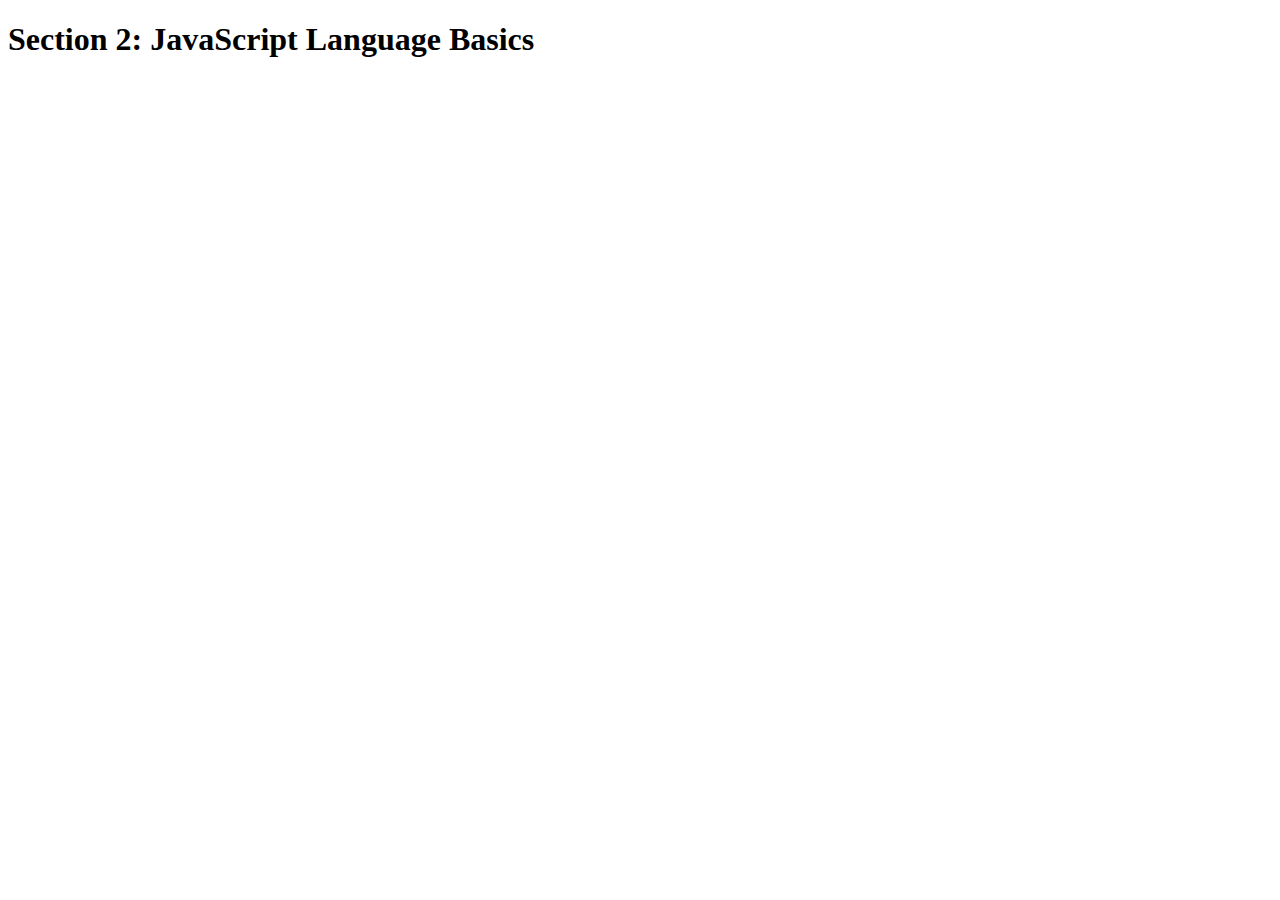
<file: 2-JS-Basics/index.html>
<!DOCTYPE html>
<html lang="en">
<head>
    <meta charset="UTF-8">
    <meta name="viewport" content="width=device-width, initial-scale=1.0">
    <meta http-equiv="X-UA-Compatible" content="ie=edge">
    <title>Section 2: JavaScript Language Basics</title>
</head>
<body>
    <h1>Section 2: JavaScript Language Basics</h1>
</body>

<script src="script.js"></script>
</html>
</file>
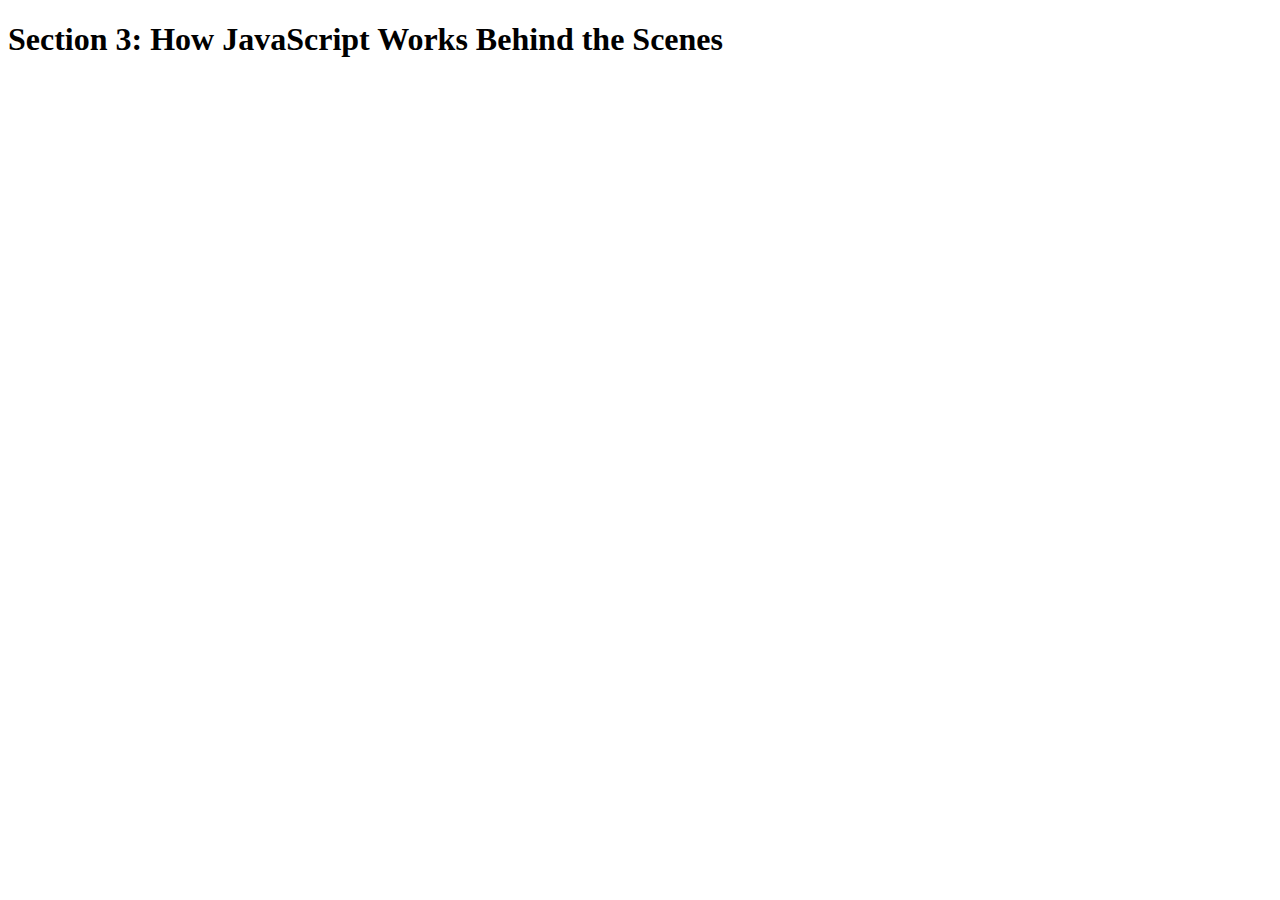
<file: 3-How-JS-Works/index.html>
<!DOCTYPE html>
<html lang="en">
    <head>
        <meta charset="UTF-8">
        <meta name="viewport" content="width=device-width, initial-scale=1.0">
        <meta http-equiv="X-UA-Compatible" content="ie=edge">
        <title>Section 3: How JavaScript Works Behind the Scenes</title>
    </head>

    <body>
        <h1>Section 3: How JavaScript Works Behind the Scenes</h1>
        <script src="script.js"></script>
    </body>
</html>
</file>
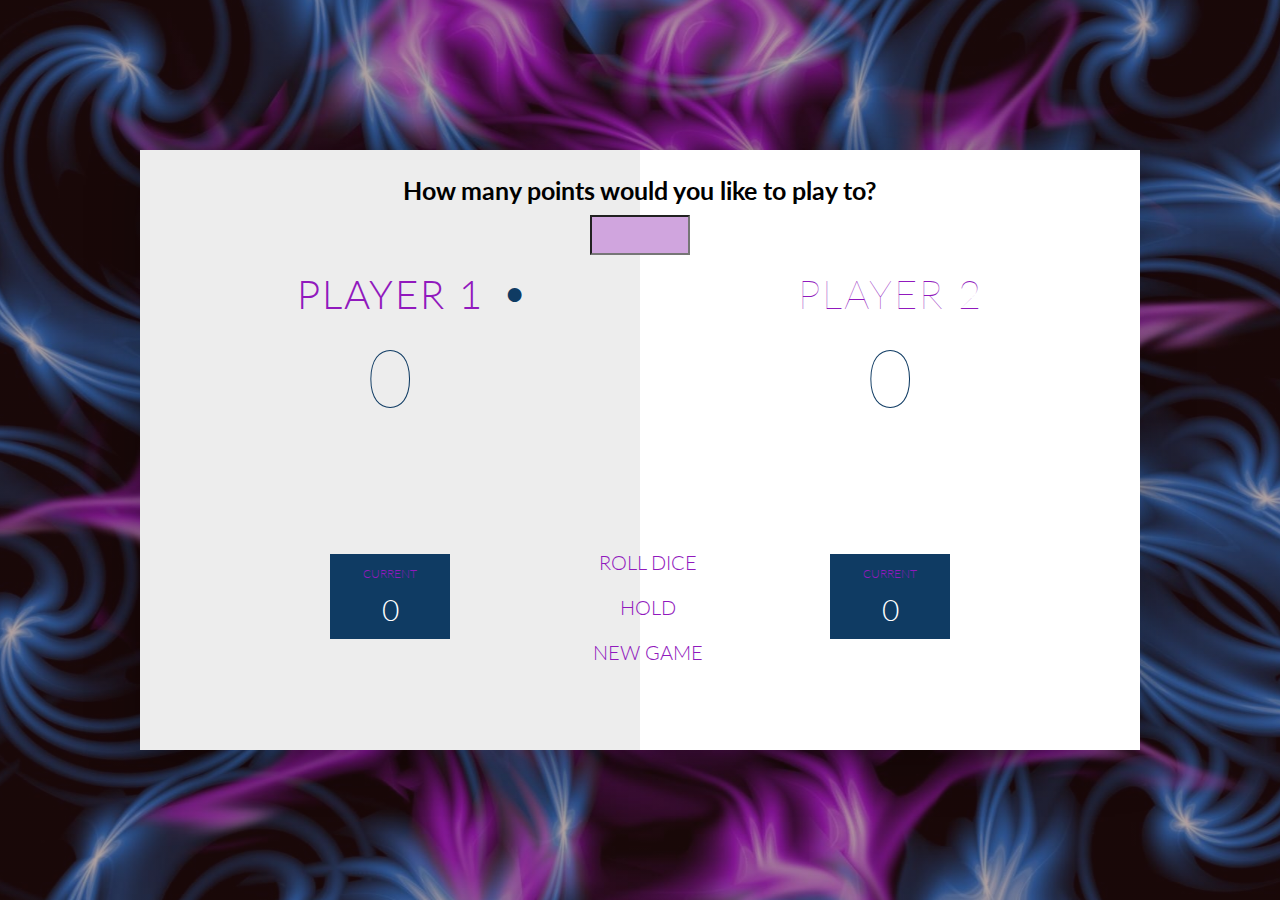
<file: 4-DOM-Pig-Game/index.html>
<!DOCTYPE html>
<html lang="en">
    <head>
        <meta charset="UTF-8">
        <meta name="viewport" content="width=device-width, initial-scale=1.0">
        <meta http-equiv="X-UA-Compatible" content="ie=edge">
        <link href="https://fonts.googleapis.com/css?family=Lato:100,300,600" rel="stylesheet" type="text/css">
        <link href="http://code.ionicframework.com/ionicons/2.0.1/css/ionicons.min.css" rel="stylesheet" type="text/css">
        <link type="text/css" rel="stylesheet" href="style.css">
        
        <title>Dice Game</title>
    </head>

    <body>
        <div class="wrapper clearfix">
            <div class="player-0-panel active">
                <div class="player-name" id="name-0">Player 1</div>
                <div class="player-score" id="score-0">43</div>
                <div class="player-current-box">
                    <div class="player-current-label">Current</div>
                    <div class="player-current-score" id="current-0">11</div>
                </div>
            </div>
            
            <div class="player-1-panel">
                <div class="player-name" id="name-1">Player 2</div>
                <div class="player-score" id="score-1">72</div>
                <div class="player-current-box">
                    <div class="player-current-label">Current</div>
                    <div class="player-current-score" id="current-1">0</div>
                </div>
            </div>
            
            <button class="btn-new"><i class="ion-ios-plus-outline"></i>New game</button>
            <button class="btn-roll"><i class="ion-ios-loop"></i>Roll dice</button>
            <button class="btn-hold"><i class="ion-ios-download-outline"></i>Hold</button>
            <label for="winningScore" class="winningScoreLabel">How many points would you like to play to?</label>
            <input class="winningScore" type="text" alt="How many points would you like to play to?" />
            
            <img src="dice-5.png" alt="Dice" class="dice">
            <img src="dice-5.png" alt="2nd Dice" class="dice2">
        </div>
        
        <script src="app.js"></script>
    </body>
</html>
</file>
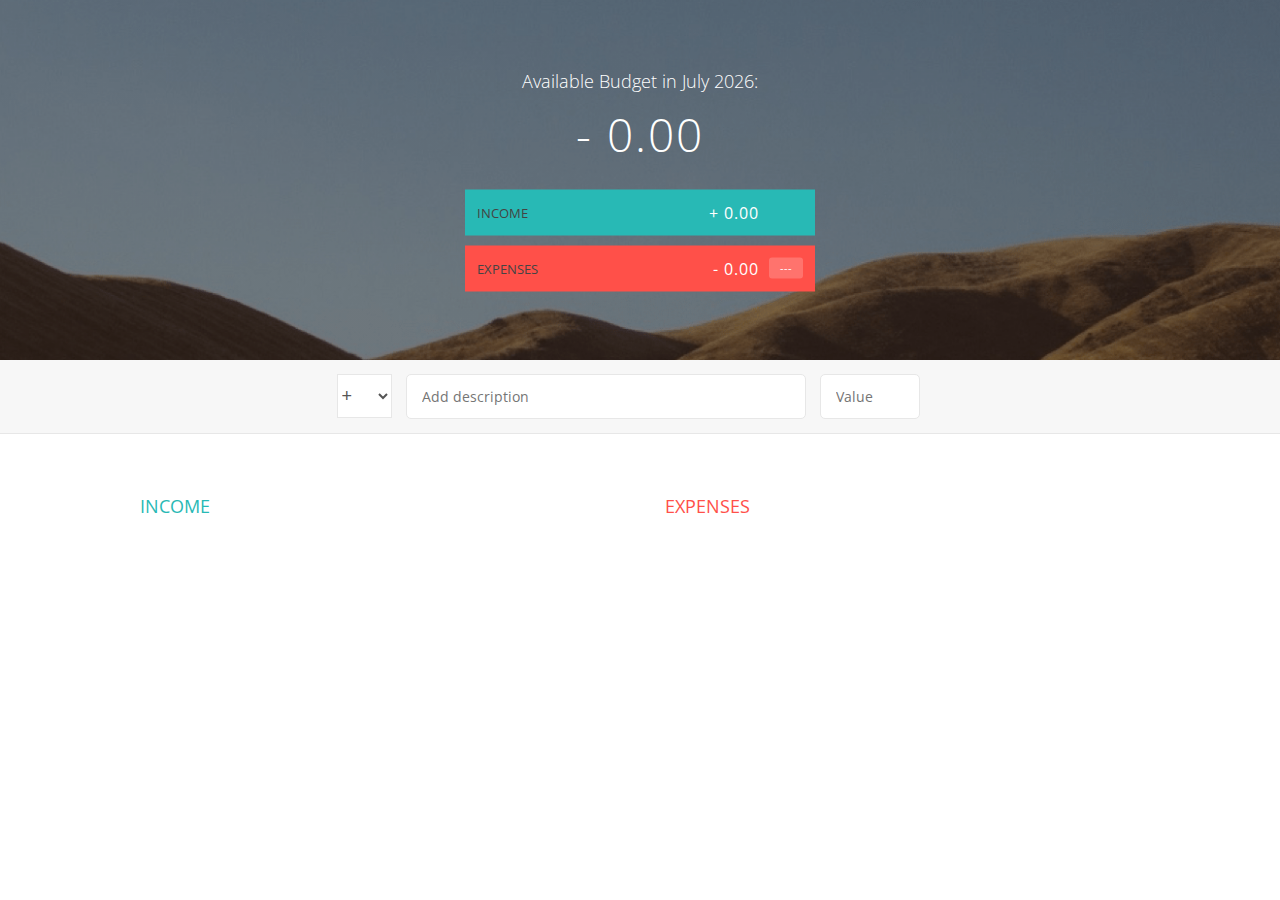
<file: 6-Budgety/index.html>
<!DOCTYPE html>
<html lang="en">
    <head>
        <meta charset="UTF-8">
        <link href="https://fonts.googleapis.com/css?family=Open+Sans:100,300,400,600" rel="stylesheet" type="text/css">
        <link href="http://code.ionicframework.com/ionicons/2.0.1/css/ionicons.min.css" rel="stylesheet" type="text/css">
        <link type="text/css" rel="stylesheet" href="style.css">
        <title>Budgety</title>
    </head>
    <body>
        
        <div class="top">
            <div class="budget">
                <div class="budget__title">
                    Available Budget in <span class="budget__title--month">%Month%</span>:
                </div>
                
                <div class="budget__value">+ 2,345.64</div>
                
                <div class="budget__income clearfix">
                    <div class="budget__income--text">Income</div>
                    <div class="right">
                        <div class="budget__income--value">+ 4,300.00</div>
                        <div class="budget__income--percentage">&nbsp;</div>
                    </div>
                </div>
                
                <div class="budget__expenses clearfix">
                    <div class="budget__expenses--text">Expenses</div>
                    <div class="right clearfix">
                        <div class="budget__expenses--value">- 1,954.36</div>
                        <div class="budget__expenses--percentage">45%</div>
                    </div>
                </div>
            </div>
        </div>
        
        
        
        <div class="bottom">
            <div class="add">
                <div class="add__container">
                    <select class="add__type">
                        <option value="inc" selected>+</option>
                        <option value="exp">-</option>
                    </select>
                    <input type="text" class="add__description" placeholder="Add description">
                    <input type="number" class="add__value" placeholder="Value">
                    <button class="add__btn"><i class="ion-ios-checkmark-outline"></i></button>
                </div>
            </div>
            
            <div class="container clearfix">
                <div class="income">
                    <h2 class="icome__title">Income</h2>
                    
                    <div class="income__list">
                       
                        <!--
                        <div class="item clearfix" id="income-0">
                            <div class="item__description">Salary</div>
                            <div class="right clearfix">
                                <div class="item__value">+ 2,100.00</div>
                                <div class="item__delete">
                                    <button class="item__delete--btn"><i class="ion-ios-close-outline"></i></button>
                                </div>
                            </div>
                        </div>
                        
                        <div class="item clearfix" id="income-1">
                            <div class="item__description">Sold car</div>
                            <div class="right clearfix">
                                <div class="item__value">+ 1,500.00</div>
                                <div class="item__delete">
                                    <button class="item__delete--btn"><i class="ion-ios-close-outline"></i></button>
                                </div>
                            </div>
                        </div>
                        -->
                        
                    </div>
                </div>
                
                
                
                <div class="expenses">
                    <h2 class="expenses__title">Expenses</h2>
                    
                    <div class="expenses__list">
                       
                        <!--
                        <div class="item clearfix" id="expense-0">
                            <div class="item__description">Apartment rent</div>
                            <div class="right clearfix">
                                <div class="item__value">- 900.00</div>
                                <div class="item__percentage">21%</div>
                                <div class="item__delete">
                                    <button class="item__delete--btn"><i class="ion-ios-close-outline"></i></button>
                                </div>
                            </div>
                        </div>

                        <div class="item clearfix" id="expense-1">
                            <div class="item__description">Grocery shopping</div>
                            <div class="right clearfix">
                                <div class="item__value">- 435.28</div>
                                <div class="item__percentage">10%</div>
                                <div class="item__delete">
                                    <button class="item__delete--btn"><i class="ion-ios-close-outline"></i></button>
                                </div>
                            </div>
                        </div>
                        -->
                        
                    </div>
                </div>
            </div>
            
            
        </div>
        
        <script src="app.js"></script>
    </body>
</html>
</file>
<file: 4-DOM-Pig-Game/style.css>
/**********************************************
*** GENERAL
**********************************************/

* {
    margin: 0;
    padding: 0;
    box-sizing: border-box;
    
}

.clearfix::after {
    content: "";
    display: table;
    clear: both;
}

body {
    background-image: linear-gradient(rgba(62, 20, 20, 0.4), rgba(62, 20, 20, 0.4)), url(back.jpg);
    background-size: cover;
    background-position: center;
    font-family: Lato;
    font-weight: 300;
    position: relative;
    height: 100vh;
    color: #9119BD;
}

.wrapper {
    width: 1000px;
    position: absolute;
    top: 50%;
    left: 50%;
    transform: translate(-50%, -50%);
    background-color: #fff;
    box-shadow: 0px 10px 50px rgba(0, 0, 0, 0.3);
    overflow: hidden;
}

.player-0-panel,
.player-1-panel {
    width: 50%;
    float: left;
    height: 600px;
    padding: 100px;
}



/**********************************************
*** PLAYERS
**********************************************/

.player-name {
    font-size: 40px;
    text-align: center;
    text-transform: uppercase;
    letter-spacing: 2px;
    font-weight: 100;
    margin-top: 20px;
    margin-bottom: 10px;
    position: relative;
}

.player-score {
    text-align: center;
    font-size: 80px;
    font-weight: 100;
    color: #0F3B63;
    margin-bottom: 130px;
}

.active { background-color: #EDEDED; }
.active .player-name { font-weight: 300; }

.active .player-name::after {
    content: "\2022";
    font-size: 47px;
    position: absolute;
    color: #0F3B63;
    top: -7px;
    right: 10px;
    
}

.player-current-box {
    background-color: #0F3B63;
    color: #fff;
    width: 40%;
    margin: 0 auto;
    padding: 12px;
    text-align: center;
}

.player-current-label {
    text-transform: uppercase;
    margin-bottom: 10px;
    font-size: 12px;
    color: #9119BD;
}

.player-current-score {
    font-size: 30px;
}

button {
    position: absolute;
    width: 200px;
    left: 50%;
    transform: translateX(-50%);
    color: #9119BD;
    background: none;
    border: none;
    font-family: Lato;
    font-size: 20px;
    text-transform: uppercase;
    cursor: pointer;
    font-weight: 300;
    transition: background-color 0.3s, color 0.3s;
}

button:hover { font-weight: 600; }
button:hover i { margin-right: 20px; }

button:focus {
    outline: none;
}

i {
    color: #0F3B63;
    display: inline-block;
    margin-right: 15px;
    font-size: 32px;
    line-height: 1;
    vertical-align: text-top;
    margin-top: -4px;
    transition: margin 0.3s;
}

.btn-new { top: 490px;}
.btn-roll { top: 400px;}
.btn-hold { top: 445px;}

.dice {
    position: absolute;
    left: 43%;
    top: 200px;
    transform: translateX(-43%);
    height: 100px;
    box-shadow: 0px 10px 60px rgba(0, 0, 0, 0.10);
}
.dice2 {
    position: absolute;
    left: 57%;
    top: 200px;
    transform: translateX(-57%);
    height: 100px;
    box-shadow: 0px 10px 60px rgba(0, 0, 0, 0.10);
}

.winner { background-color: #EDEDED; }
.winner .player-name { font-weight: bold; font-size: 50px;}

.winningScoreLabel{
    position: absolute;
    left: 50%;
    top: 25px;
    transform: translateX(-50%);
    font-weight: bold;
    font-size: 25px;
    background: transparent;
    color:#000;
}

.winningScore{
    position: absolute;
    left: 50%;
    top: 65px;
    transform: translateX(-50%);
    height: 40px;
    width: 100px;
    background: #D0A5DE;
    color: #0F3B63;    
    text-align: center;
    font-size: 25px;
}

.winningScore:focus {outline:none;}
</file>
<file: 6-Budgety/style.css>
/**********************************************
*** GENERAL
**********************************************/

* {
    margin: 0;
    padding: 0;
    box-sizing: border-box;
}

.clearfix::after {
    content: "";
    display: table;
    clear: both;
}

body {
    color: #555;
    font-family: Open Sans;
    font-size: 16px;
    position: relative;
    height: 100vh;
    font-weight: 400;
}

.right { float: right; }
.red { color: #FF5049 !important; }
.red-focus:focus { border: 1px solid #FF5049 !important; }

/**********************************************
*** TOP PART
**********************************************/

.top {
    height: 40vh;
    background-image: linear-gradient(rgba(0, 0, 0, 0.35), rgba(0, 0, 0, 0.35)), url(back.png);
    background-size: cover;
    background-position: center;
    position: relative;
}

.budget {
    position: absolute;
    width: 350px;
    top: 50%;
    left: 50%;
    transform: translate(-50%, -50%);
    color: #fff;
}

.budget__title {
    font-size: 18px;
    text-align: center;
    margin-bottom: 10px;
    font-weight: 300;
}

.budget__value {
    font-weight: 300;
    font-size: 46px;
    text-align: center;
    margin-bottom: 25px;
    letter-spacing: 2px;
}

.budget__income,
.budget__expenses {
    padding: 12px;
    text-transform: uppercase;
}

.budget__income {
    margin-bottom: 10px;
    background-color: #28B9B5;
}

.budget__expenses {
    background-color: #FF5049;
}

.budget__income--text,
.budget__expenses--text {
    float: left;
    font-size: 13px;
    color: #444;
    margin-top: 2px;
}

.budget__income--value,
.budget__expenses--value {
    letter-spacing: 1px;
    float: left;
}

.budget__income--percentage,
.budget__expenses--percentage {
    float: left;
    width: 34px;
    font-size: 11px;
    padding: 3px 0;
    margin-left: 10px;
}

.budget__expenses--percentage {
    background-color: rgba(255, 255, 255, 0.2);
    text-align: center;
    border-radius: 3px;
}


/**********************************************
*** BOTTOM PART
**********************************************/

/***** FORM *****/
.add {
    padding: 14px;
    border-bottom: 1px solid #e7e7e7;
    background-color: #f7f7f7;
}

.add__container {
    margin: 0 auto;
    text-align: center;
}

.add__type {
    width: 55px;
    border: 1px solid #e7e7e7;
    height: 44px;
    font-size: 18px;
    color: inherit;
    background-color: #fff;
    margin-right: 10px;
    font-weight: 300;
    transition: border 0.3s;
}

.add__description,
.add__value {
    border: 1px solid #e7e7e7;
    background-color: #fff;
    color: inherit;
    font-family: inherit;
    font-size: 14px;
    padding: 12px 15px;
    margin-right: 10px;
    border-radius: 5px;
    transition: border 0.3s;
}

.add__description { width: 400px;}
.add__value { width: 100px;}

.add__btn {
    font-size: 35px;
    background: none;
    border: none;
    color: #28B9B5;
    cursor: pointer;
    display: inline-block;
    vertical-align: middle;
    line-height: 1.1;
    margin-left: 10px;
}

.add__btn:active { transform: translateY(2px); }

.add__type:focus,
.add__description:focus,
.add__value:focus {
    outline: none;
    border: 1px solid #28B9B5;
}

.add__btn:focus { outline: none; }

/***** LISTS *****/
.container {
    width: 1000px;
    margin: 60px auto;
}

.income {
    float: left;
    width: 475px;
    margin-right: 50px;
}

.expenses {
    float: left;
    width: 475px;
}

h2 {
    text-transform: uppercase;
    font-size: 18px;
    font-weight: 400;
    margin-bottom: 15px;
}

.icome__title { color: #28B9B5; }
.expenses__title { color: #FF5049; }

.item {
    padding: 13px;
    border-bottom: 1px solid #e7e7e7;
}

.item:first-child { border-top: 1px solid #e7e7e7; }
.item:nth-child(even) { background-color: #f7f7f7; }

.item__description {
    float: left;
}

.item__value {
    float: left;
    transition: transform 0.3s;
}

.item__percentage {
    float: left;
    margin-left: 20px;
    transition: transform 0.3s;
    font-size: 11px;
    background-color: #FFDAD9;
    padding: 3px;
    border-radius: 3px;
    width: 32px;
    text-align: center;
}

.income .item__value,
.income .item__delete--btn {
    color: #28B9B5;
}

.expenses .item__value,
.expenses .item__percentage,
.expenses .item__delete--btn {
    color: #FF5049;
}


.item__delete {
    float: left;
}

.item__delete--btn {
    font-size: 22px;
    background: none;
    border: none;
    cursor: pointer;
    display: inline-block;
    vertical-align: middle;
    line-height: 1;
    display: none;
}

.item__delete--btn:focus { outline: none; }
.item__delete--btn:active { transform: translateY(2px); }

.item:hover .item__delete--btn { display: block; }
.item:hover .item__value { transform: translateX(-20px); }
.item:hover .item__percentage { transform: translateX(-20px); }


.unpaid {
    background-color: #FFDAD9 !important;
    cursor: pointer;
    color: #FF5049;

}

.unpaid .item__percentage { box-shadow: 0 2px 6px 0 rgba(0, 0, 0, 0.1); }
.unpaid:hover .item__description { font-weight: 900; }
</file>
